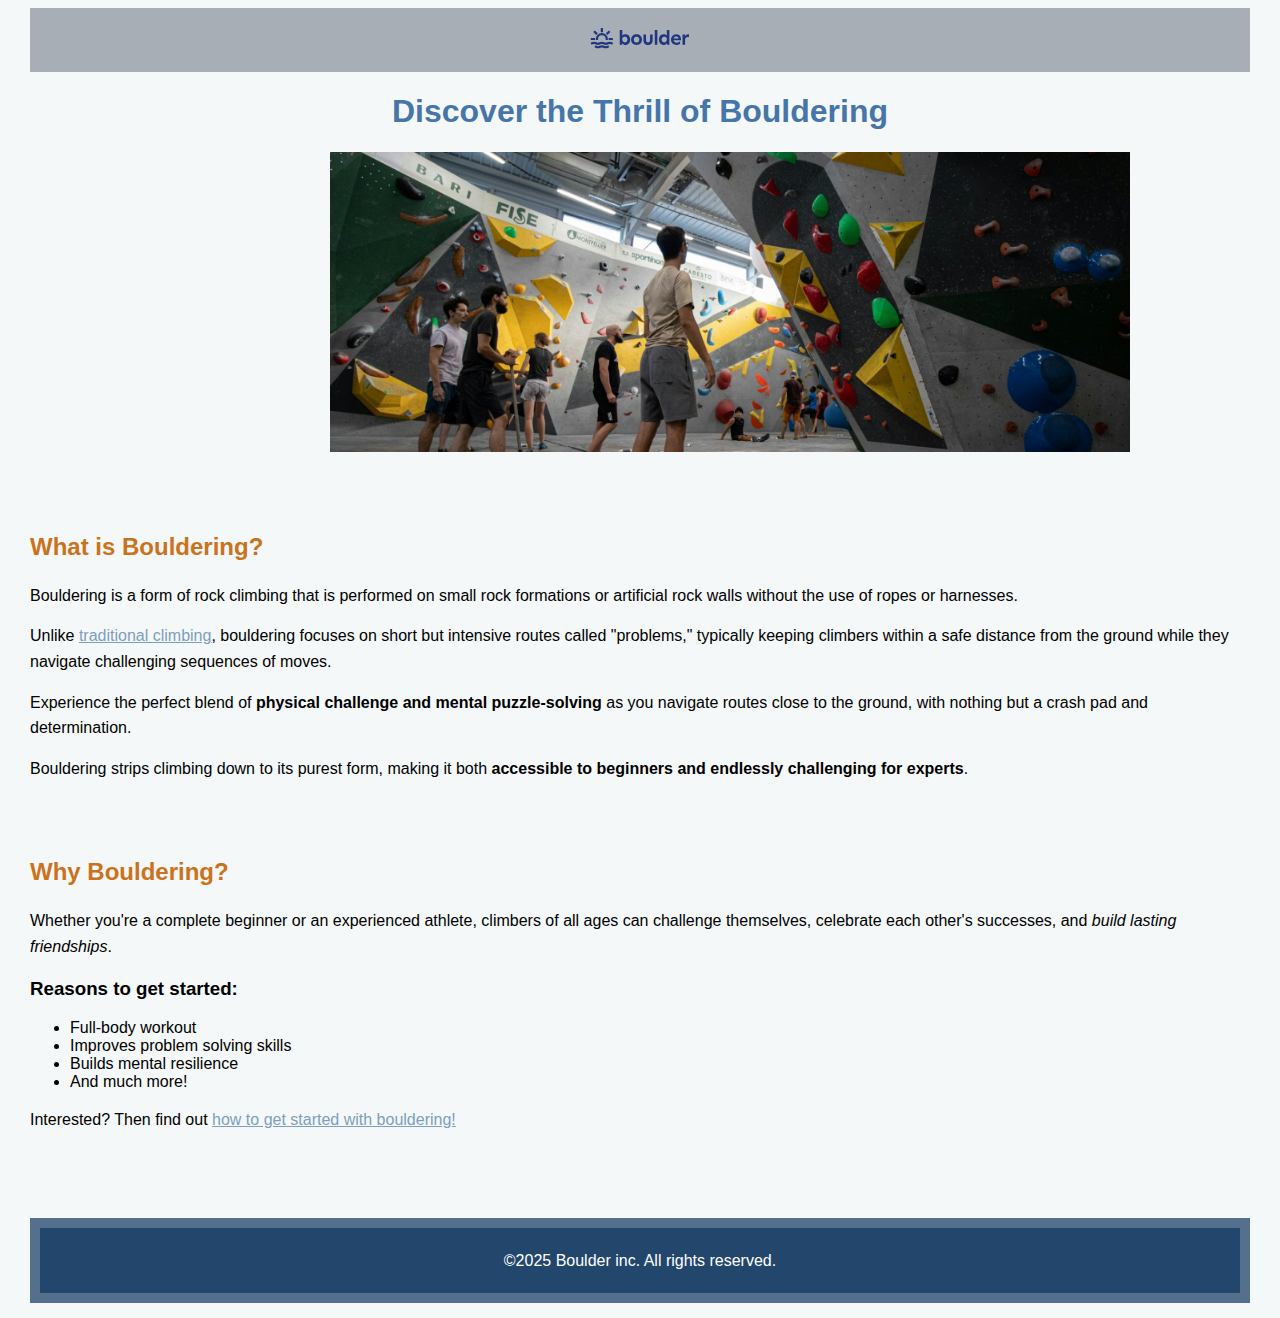
<file: index.html>
<!DOCTYPE html>
<html>
    <head>
        <meta charset='UTF-8'>
        <title>Discover the trill of Bouldering</title>
        <link href="css/style.css" rel="stylesheet">
        
    </head>

    <body>
        <header>
            <img src="images/logo.svg" alt="Bouldering Logo" width="100" height="50">
        </header>

        <main>
            <h1>Discover the Thrill of <span class="teal-text">Bouldering</span></h1>
            <img src="images/bouldering-gym.jpg" alt="bouldering-gym" width="800" height="300">
            <section>
                <h2 class="index-heading">What is Bouldering?</h2>
                <p class="Firstline">Bouldering is a form of rock climbing that is performed on small rock formations or artificial rock walls without the use of ropes or harnesses.</p>
                <p>Unlike <a href="https://en.wikipedia.org/wiki/Traditional_climbing">traditional climbing</a>, bouldering focuses on short but intensive routes called "problems," typically keeping climbers within a safe distance from the ground while they navigate challenging sequences of moves.</p>
                
                
                <div class="teal-bg">
                <p id="Lastline">Experience the perfect blend of <strong>physical challenge and mental puzzle-solving</strong> as you navigate routes close to the ground, with nothing but a crash pad and determination.</p>
                <p> Bouldering strips climbing down to its purest form, making it both <strong>accessible to beginners and endlessly challenging for experts</strong>.</p>
                </div>
            </section>
            
            <section>
                <h2><span class="teal-text">Why Bouldering?</span></h2>
                <p class="Firstline">Whether you're a complete beginner or an experienced athlete, climbers of all ages can challenge themselves, celebrate each other's successes, and <em>build lasting friendships</em>.</p>
                    
                <h3>Reasons to get started:</h3>
                <ul>
                    <li>Full-body workout</li>
                    <li>Improves problem solving skills</li>
                    <li>Builds mental resilience</li>
                    <li>And much more!</li>
                </ul>
            <!--</section>-->
            

            <!--<section>-->
                <p class="Firstline" >Interested? Then find out <a href="getting-sarted.html">how to get started with bouldering!</a></p>
            </section>
        </main>

        <footer>
            <p class="teal-bg">©2025 Boulder inc. All rights reserved.</p>
        </footer> 
     
    </body>

</html>
</file>
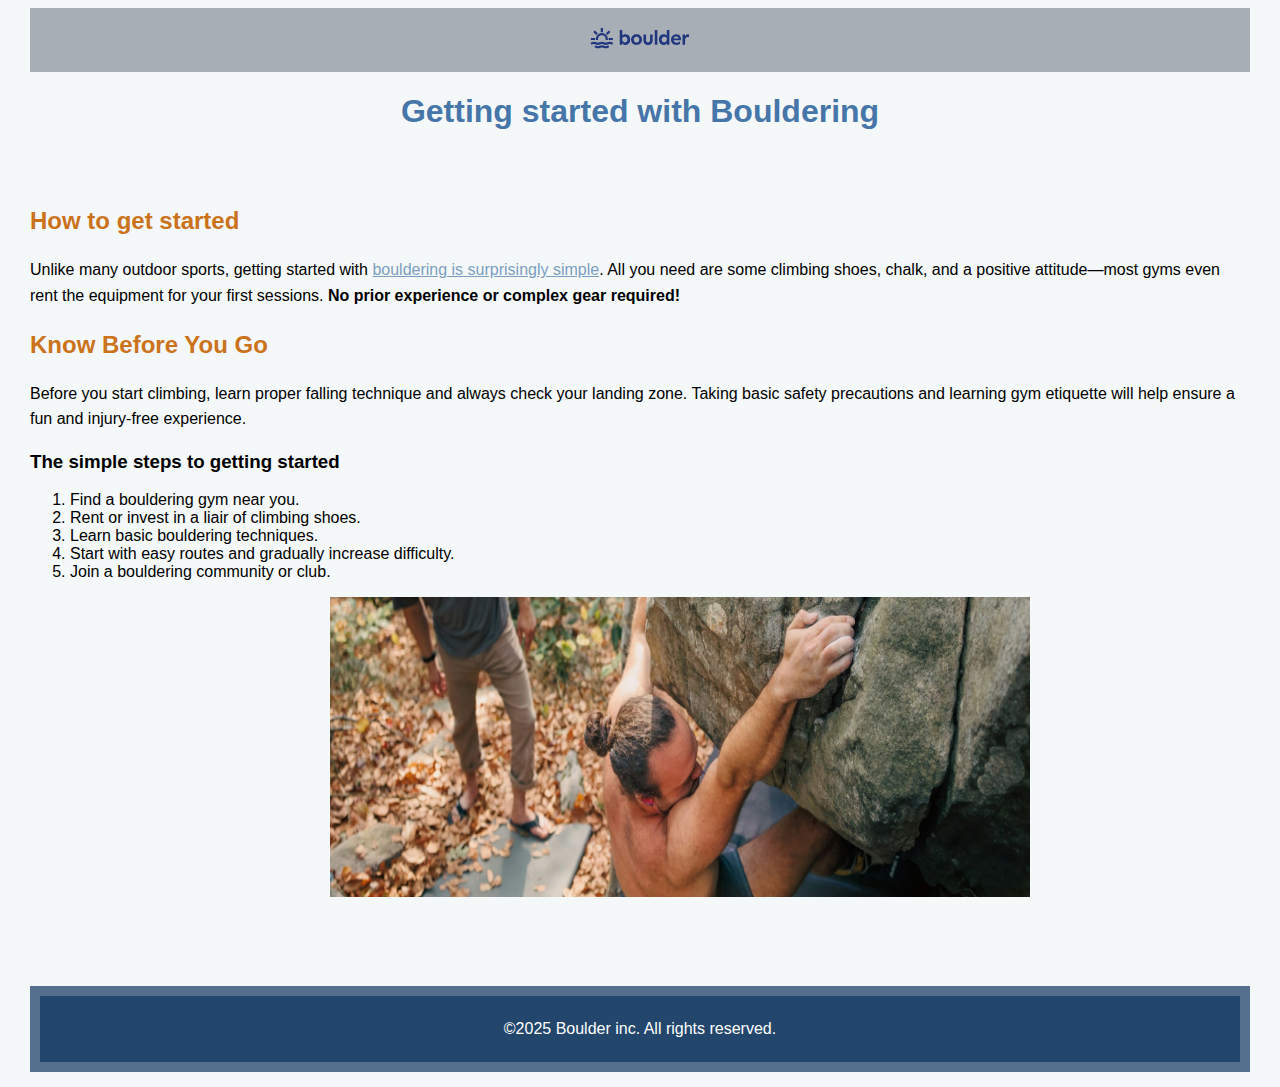
<file: getting-sarted.html>
<!DOCTYPE html>
<html>
    <head>
        <meta charset='UTF-8'>
        <title>Getting Started with Bouldering</title>
        <link href="css/style.css" rel="stylesheet">
    </head>
    
    <body>
        <header>
            <img src="images/logo.svg" alt="Bouldering Logo" width="100" height="50">
        </header>
            
        <main>
            <h1>Getting started with <span class="teal-text">Bouldering</span></h1>
            <section>

                <h2 class="teal-text">How to get started</h2>
                <p class="p2firstline">Unlike many outdoor sports, getting started with <a href="index.html">bouldering is surprisingly simple</a>. All you need are some climbing shoes, chalk, and a positive attitude—most gyms even rent the equipment for your first sessions. <strong>No prior experience or complex gear required!</strong></p>
                
                <div class =image-text>
                <h2>Know Before You Go</h2>
                <p>Before you start climbing, learn proper falling technique and always check your landing zone. Taking basic safety precautions and learning gym etiquette will help ensure a fun and injury-free experience.</p>
                </div>
                
                <h3 id="p2lastine">The simple steps to getting started</h3>
                <ol>
                    <li>Find a bouldering gym near you.</li>
                    <li>Rent or invest in a liair of climbing shoes.</li>
                    <li>Learn basic bouldering techniques.</li>
                    <li>Start with easy routes and gradually increase difficulty.</li>
                    <li>Join a bouldering community or club.</li>
                </ol>
                <img src="images/getting-started-outdoors.jpg" alt="getting-started-outdoors" width="700" height="300">

            </section>

        </main>

        <footer>
            <p class="teal-bg">©2025 Boulder inc. All rights reserved.</p>
        </footer>

    </body>

</html>
</file>
<file: css/style.css>
header{
    text-align: center;
    background-color: #a8aeb5;
    padding: 5px;
    

}


body 
{
    background-color: #f5f8f8;
    margin-left: 30px;
    margin-right: 30px;
    
    
}

main{
   font-family: sans-serif;
    img
    {
        margin-left: 300px;;
    }
   
}

h1
{
    color: #4676A9;
    font-family: sans-serif, Arial, Helvetica;
    text-align: center;
 
}


h2
{
    color:#cb721c;
    margin-block: 30px;
    line-height: 0.5;

}


p
{
    font-family: cambria,sans-serif;
    margin-block: 15px;
    line-height: 1.6;
    
}



li{
    font-family: cambria,sans-serif;
    

}


footer
    p{
        text-align: center;
        background-color: #22466C;
        color: #fff;
        padding: 20px;
        border-width: 10px;
        border-style: solid;
        border-color: #55708c;
        
    }


a{
    text-decoration: aliceblue,underline;
    color: #7c9ec1;
}



section
{
    margin-block: 85px;
    
}
</file>
